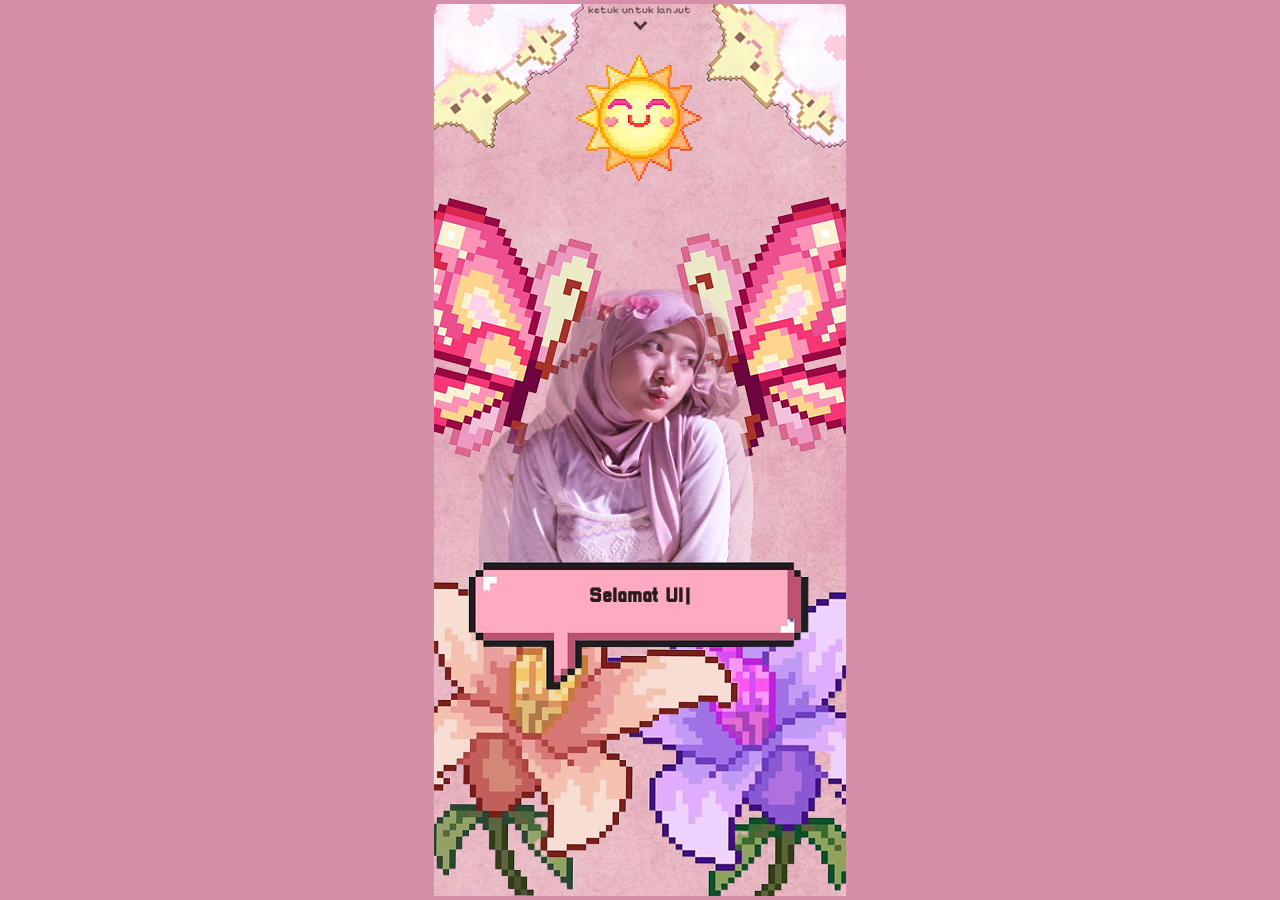
<file: index.html>
<!DOCTYPE html>
<html lang="id">
<head>
<meta charset="UTF-8">
<meta name="viewport" content="width=device-width, initial-scale=1.0, maximum-scale=1.0, user-scalable=no">
<title>Selamat Ulang Tahun 🎂</title>
<link rel="preconnect" href="https://fonts.googleapis.com">
<link rel="preconnect" href="https://fonts.gstatic.com" crossorigin>
<link href="https://fonts.googleapis.com/css2?family=Pixelify+Sans:wght@500;600;700&display=swap" rel="stylesheet">
<link rel="stylesheet" href="style.css">
</head>
<body>

  <main class="phone">

    <!-- ===== SECTION 1: COVER ===== -->
    <section class="screen cover" id="cover">
      <img class="bg" src="assets/cover/bg.png" alt="">

      <img class="stars" src="assets/cover/Group 2.png" alt="">

      <img class="sun" src="assets/cover/sun.png" alt="matahari pixel tersenyum">

      <img class="butterflies" src="assets/cover/butterflies.png" alt="">

      <img class="person" src="assets/cover/person.png" alt="foto Zahra">

<div class="bubble-wrap">
        <img class="bubble-img" src="assets/cover/bubble.png" alt="Bubble">
        <!-- Wadah teks berjalan -->
        <div class="bubble-text-container">
          <span id="typed-text"></span><span class="cursor">|</span>
        </div>
      </div>

      <img class="flowers" src="assets/cover/flowers.png" alt="">

      <div class="scroll-hint" id="go-next">
        <span>ketuk untuk lanjut</span>
        <div class="arrow"></div>
      </div>
    </section>
 

    <!-- section berikutnya menyusul di sini -->

  </main>

<script src="script.js"></script>
</body>
</html>
</file>
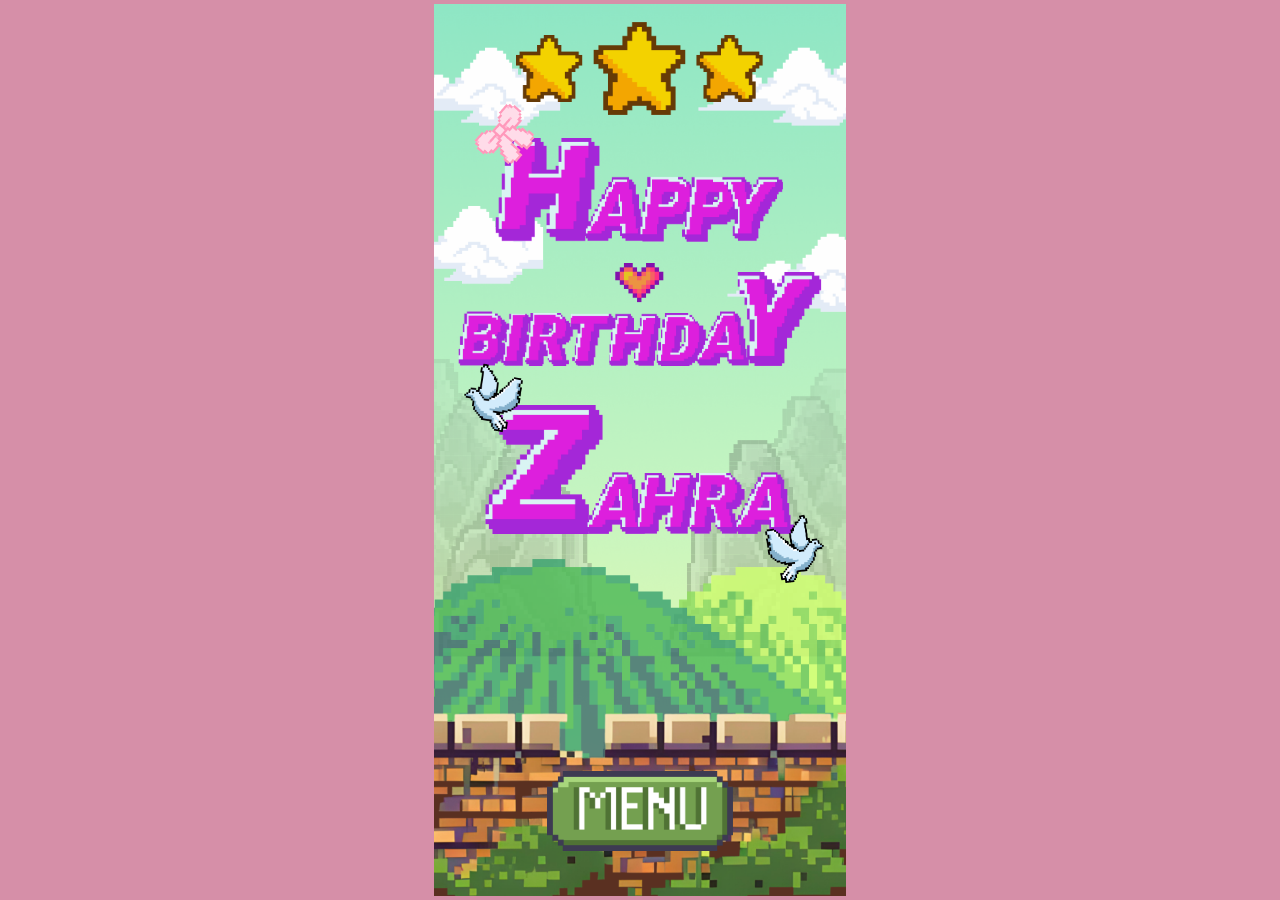
<file: ending.html>
<!DOCTYPE html>
<html lang="id">
<head>
<meta charset="UTF-8">
<meta name="viewport" content="width=device-width, initial-scale=1.0, maximum-scale=1.0, user-scalable=no">
<title>Happy Birthday! 🎉</title>
<link rel="stylesheet" href="style.css">
<link rel="stylesheet" href="ending.css">
</head>
<body>

  <main class="phone">
    <section class="screen ending-screen" id="ending-screen">
      <!-- Background Utama (Langit & Gunung) -->
      <img class="bg" src="assets/Ending/bg.png" alt="">

      <!-- Ornamen Bintang -->
      <img class="deco-stars" src="assets/Ending/stars.png" alt="">
      
      <!-- Ornamen Pita -->
      <img class="deco-bow" src="assets/Ending/bow.png" alt="">

      <!-- Tipografi Tengah -->
      <div class="text-group">
        <img class="text-happy" src="assets/Ending/happy.png" alt="Happy">
        <img class="deco-heart" src="assets/Ending/heart.png" alt="">
        <img class="text-birthday" src="assets/Ending/birthday.png" alt="Birthday">
        <img class="text-zahra" src="assets/Ending/zahra.png" alt="Zahra">
      </div>

      <!-- Burung Merpati -->
      <img class="dove dove-left" src="assets/Ending/dove-left.png" alt="">
      <img class="dove dove-right" src="assets/Ending/dove-right.png" alt="">

      <!-- Tombol Menu -->
      <button class="menu-btn" id="btn-menu" aria-label="Kembali ke Menu Awal">
        <img src="assets/Ending/btn-menu.png" alt="Menu">
      </button>

    </section>
  </main>

<script src="ending.js"></script>
</body>
</html>
</file>
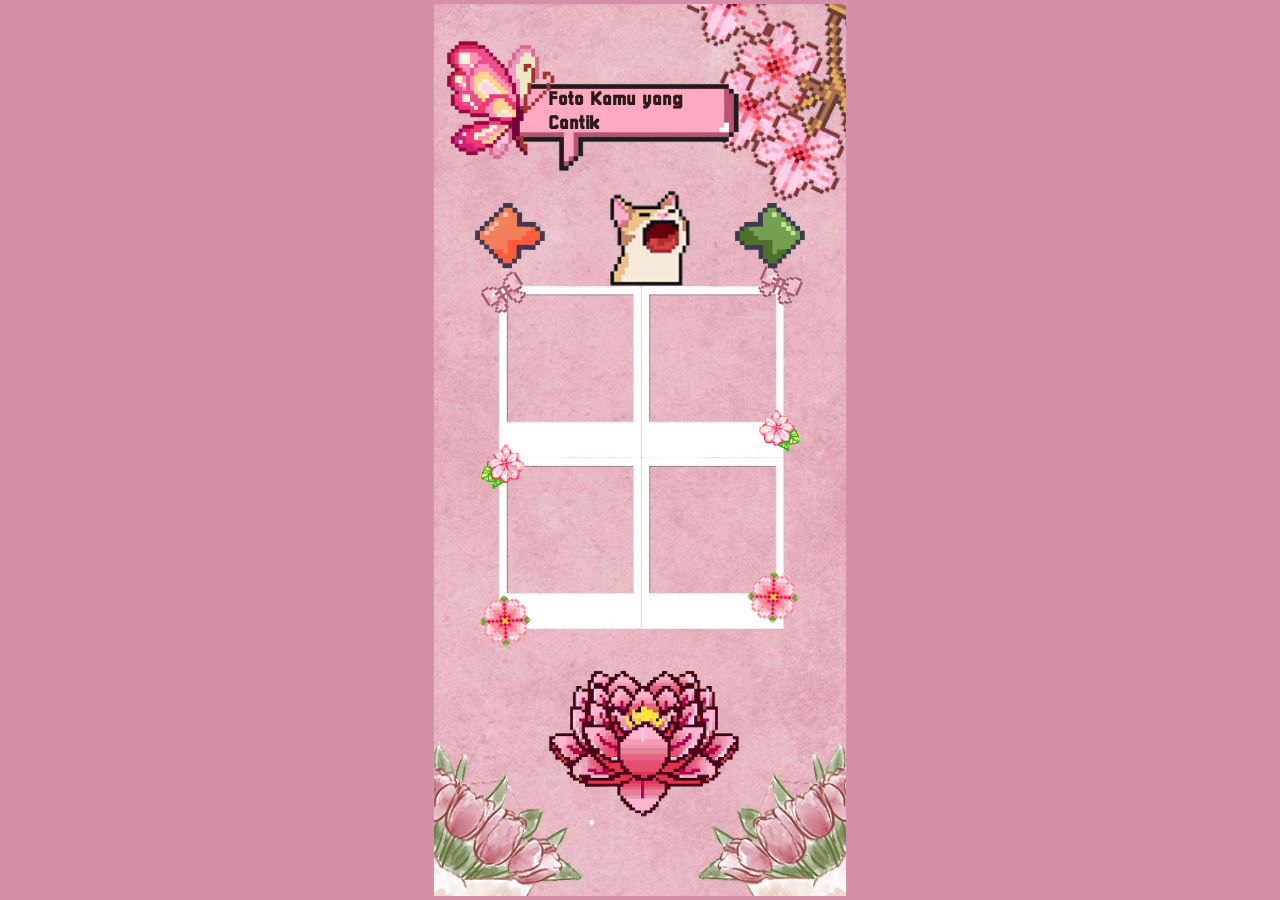
<file: gallery.html>
<!DOCTYPE html>
<html lang="id">
<head>
<meta charset="UTF-8">
<meta name="viewport" content="width=device-width, initial-scale=1.0, maximum-scale=1.0, user-scalable=no">
<title>Gallery 📸</title>
<link rel="stylesheet" href="style.css">
<link rel="stylesheet" href="gallery.css">
</head>
<body>

  <main class="phone">
    <section class="screen gallery-screen" id="gallery-screen">
      <!-- Background -->
      <img class="bg" src="assets/gallery/bg.png" alt="">

      <!-- Ornamen Bunga Atas Kanan -->
      <img class="deco-branch" src="assets/gallery/batang daun.png" alt="">
      
      <!-- Judul Kupu-Kupu -->
      <div class="title-wrap">
        <img class="title-bubble" src="assets/gallery/title-top.png" alt="">
        <p class="title-text">Foto Kamu yang<br>Cantik</p>
      </div>

<!-- Navigasi antar halaman -->
      <button class="nav-arrow prev-arrow" id="prev-page" aria-label="Halaman sebelumnya">
        <img src="assets/gallery/arrow-red.png" alt="">
      </button>
      
      <!-- Ornamen Kucing -->
      <img class="deco-cat" src="assets/gallery/cat.png" alt="">
      
      <button class="nav-arrow next-arrow" id="next-page" aria-label="Halaman selanjutnya">
        <img src="assets/gallery/arrow-green.png" alt="">
      </button>

      <!-- Area Grid Foto Polaroid -->
      <div class="gallery-wrapper">
        <!-- Bingkai polaroid -->
        <img class="border-frame" src="assets/gallery/border.png" alt="">
      </div>

      <!-- Ornamen Bawah (Teratai & Tulip) -->
      <img class="deco-lotus" src="assets/gallery/bottom-lotus.png" alt="">
      <img class="deco-tulips left" src="assets/gallery/sakura-bl.png" alt="">
      <!-- Tulip kanan kita flip sedikit agar simetris dengan desain -->
      <img class="deco-tulips right" src="assets/gallery/sakura-bl.png" alt="">

    </section>
  </main>

<script src="gallery.js"></script>
</body>
</html>
</file>
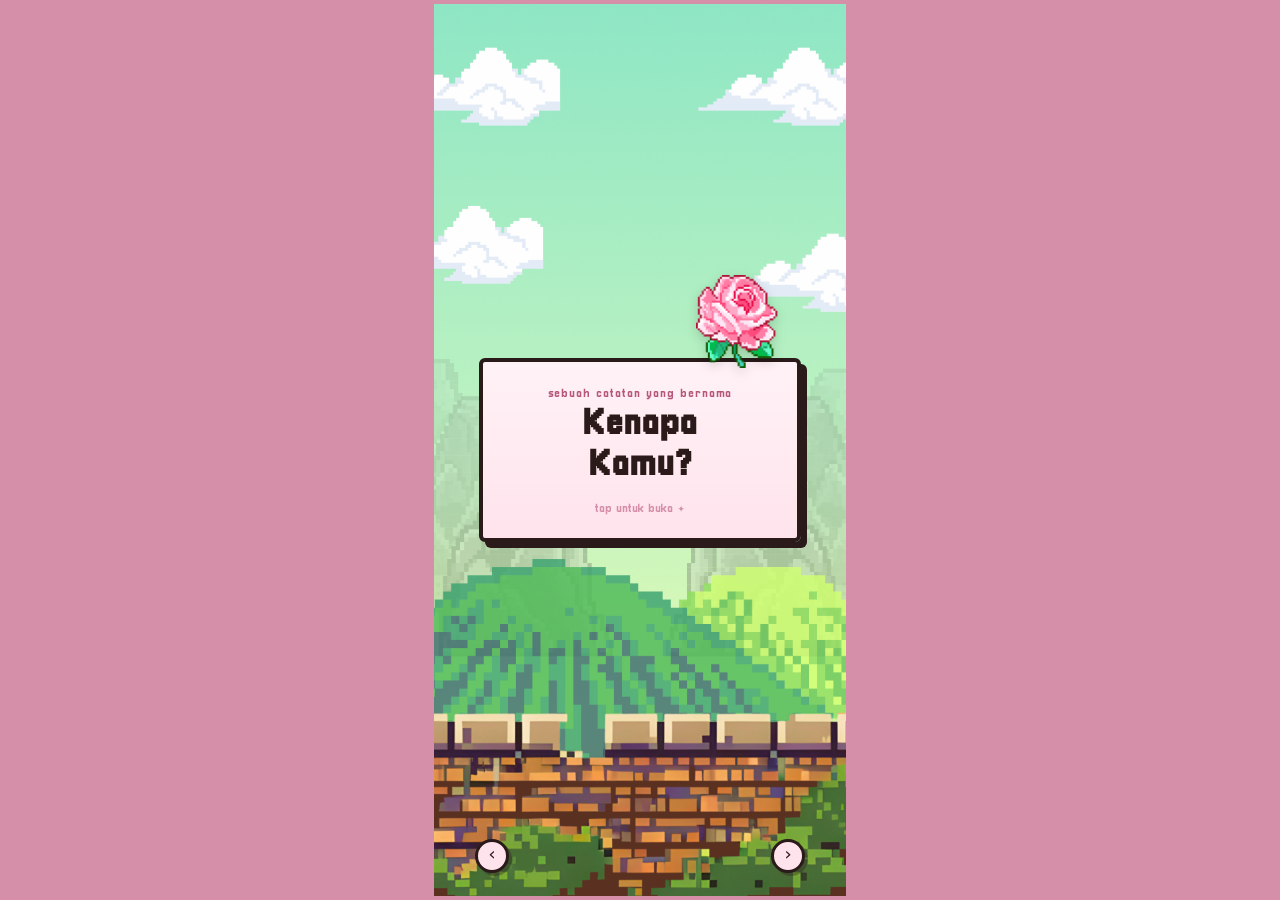
<file: letter.html>
<!DOCTYPE html>
<html lang="id">
<head>
<meta charset="UTF-8">
<meta name="viewport" content="width=device-width, initial-scale=1.0, maximum-scale=1.0, user-scalable=no">
<title>Kenapa Kamu? 💌</title>
<link rel="preconnect" href="https://fonts.googleapis.com">
<link rel="preconnect" href="https://fonts.gstatic.com" crossorigin>
<link href="https://fonts.googleapis.com/css2?family=Patrick+Hand&display=swap" rel="stylesheet">
<link rel="stylesheet" href="style.css">
<link rel="stylesheet" href="letter.css">
</head>
<body>

  <main class="phone">
    <section class="screen letter-screen" id="letter-screen">
      <img class="bg" src="assets/letter/bg.png" alt="">

      <!-- ===== COVER ===== -->
      <div class="cover" id="cover">
        <div class="cover-card">
          <img class="cover-deco" src="assets/letter/rose.png" alt="">
          <p class="cover-kicker">sebuah catatan yang bernama</p>
          <h1 class="cover-title">Kenapa<br>Kamu?</h1>
          <p class="cover-tap">tap untuk buka ✦</p>
        </div>
      </div>

      <!-- ===== BOOK ===== -->
      <div class="book" id="book" hidden>
        <div class="page-stage" id="page-stage">
          <!-- halaman-halaman di-inject lewat JS -->
        </div>

        <button class="flip-zone flip-left" id="flip-prev" aria-label="Halaman sebelumnya"></button>
        <button class="flip-zone flip-right" id="flip-next" aria-label="Halaman berikutnya"></button>

        <div class="flip-controls">
          <button class="flip-btn flip-btn-prev" id="flip-prev-btn" aria-label="Halaman sebelumnya">‹</button>
          <div class="page-indicator" id="page-indicator">1 / 1</div>
          <button class="flip-btn flip-btn-next" id="flip-next-btn" aria-label="Halaman berikutnya">›</button>
        </div>
      </div>

      <!-- navigasi antar section -->
      <button class="nav-arrow prev-arrow" id="prev-page" aria-label="Halaman sebelumnya">‹</button>
      <button class="nav-arrow next-arrow" id="next-page" aria-label="Halaman selanjutnya">›</button>
    </section>
  </main>

<script src="letter.js"></script>
</body>
</html>
</file>
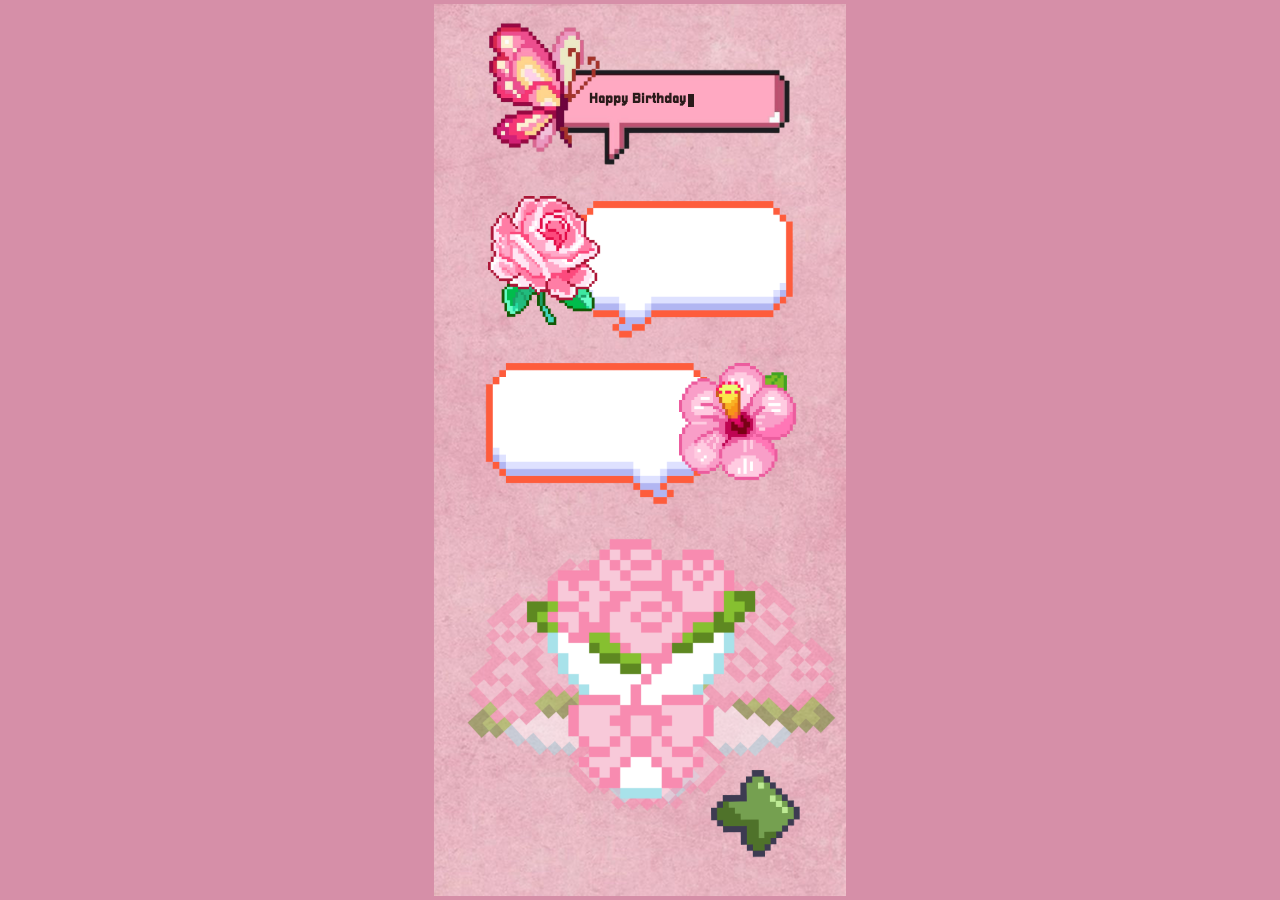
<file: opening.html>
<!DOCTYPE html>
<html lang="id">
<head>
<meta charset="UTF-8">
<meta name="viewport" content="width=device-width, initial-scale=1.0, maximum-scale=1.0, user-scalable=no">
<title>Untuk Kamu 💌</title>
<link rel="stylesheet" href="style.css">
<link rel="stylesheet" href="opening.css">
</head>
<body>

  <main class="phone">
    <section class="screen opening-screen" id="opening-screen">
      <img class="bg" src="assets/Opening/bg.png" alt="">

      <!-- Pesan 1 -->
      <div class="msg1-wrap">
        <img class="msg1-bubble" src="assets/Opening/bubble-happybday.png" alt="">
        <p class="msg1-text" id="msg1-text"></p>
      </div>

      <!-- Pesan 2 -->
      <img class="rose" src="assets/Opening/rose.png" alt="">
      <div class="msg2-wrap">
        <img class="msg2-bubble" src="assets/Opening/bubble-outline-a.png" alt="">
        <p class="msg2-text" id="msg2-text"></p>
      </div>

      <!-- Pesan 3 -->
      <img class="hibiscus" src="assets/Opening/hibiscus.png" alt="">
      <div class="msg3-wrap">
        <img class="msg3-bubble" src="assets/Opening/bubble-outline-b.png" alt="">
        <p class="msg3-text" id="msg3-text"></p>
      </div>

      <img class="bouquet" src="assets/Opening/bouquet.png" alt="">

      <button class="next-btn" id="next-btn" aria-label="Lanjut ke Our Story">
        <img src="assets/Opening/next-arrow.png" alt="">
      </button>
    </section>
  </main>

<script src="opening.js"></script>
</body>
</html>
</file>
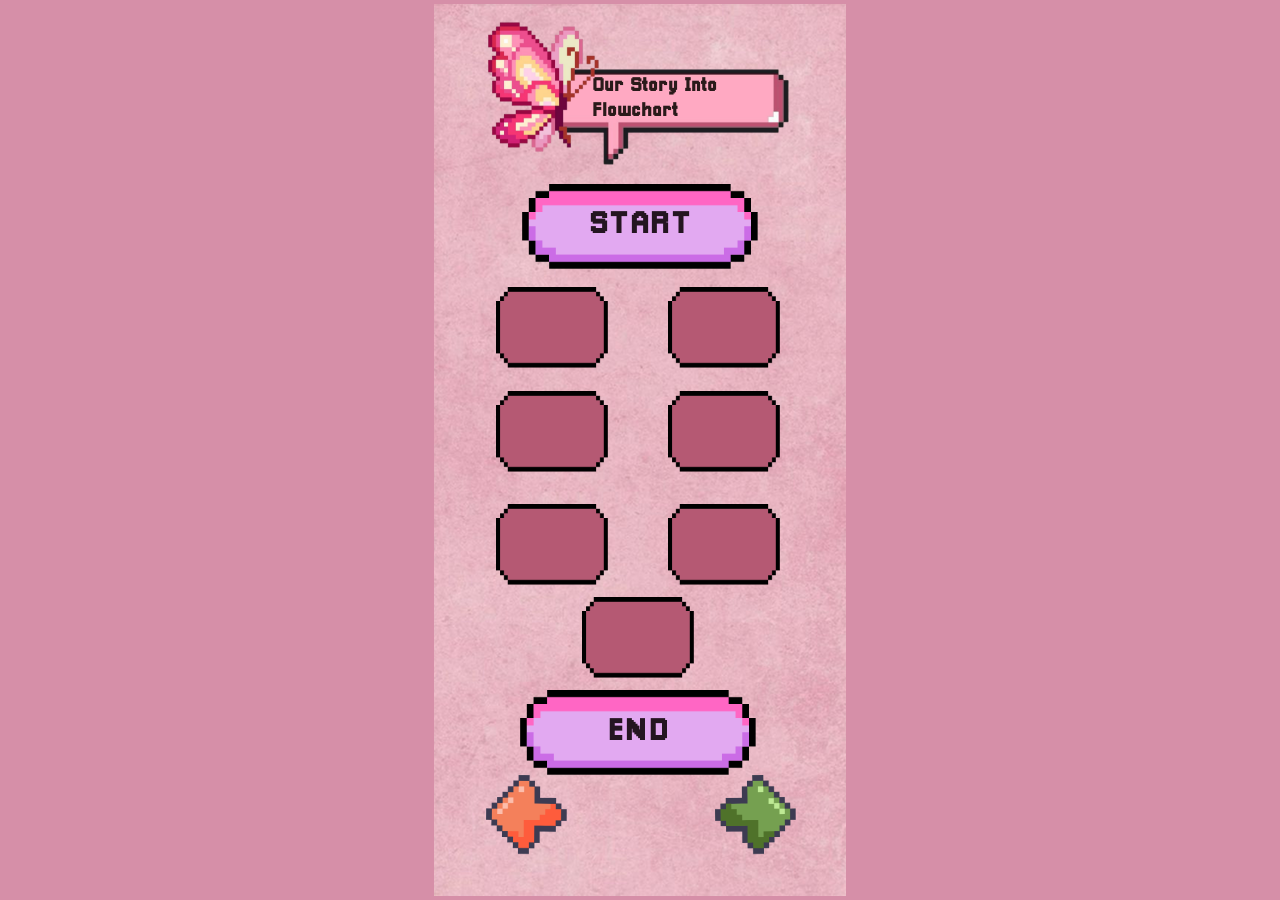
<file: our-story.html>
<!DOCTYPE html>
<html lang="id">
<head>
<meta charset="UTF-8">
<meta name="viewport" content="width=device-width, initial-scale=1.0, maximum-scale=1.0, user-scalable=no">
<title>Our Story 💞</title>
<link rel="stylesheet" href="style.css">
<link rel="stylesheet" href="our-story.css">
</head>
<body>

  <main class="phone">
    <section class="screen story-screen" id="story-screen">
      <img class="bg" src="assets/Our Story/bg.png" alt="">

      <!-- garis-garis panah flowchart, digambar di bawah kotak -->
      <svg class="flow-lines" id="flow-lines" viewBox="0 0 412 845" preserveAspectRatio="none">
        <defs>
          <marker id="arrowhead" markerWidth="6" markerHeight="6" refX="4.5" refY="3" orient="auto">
            <path d="M0,0 L6,3 L0,6 Z" fill="#4a2f37"/>
          </marker>
        </defs>
        <!-- path tiap edge, id sesuai target box, muncul saat box target diklik -->
        <path id="edge-start-2" class="edge" d=""></path>
        <path id="edge-start-3" class="edge" d=""></path>
        <path id="edge-2-4"     class="edge" d=""></path>
        <path id="edge-3-5"     class="edge" d=""></path>
        <path id="edge-4-6"     class="edge" d=""></path>
        <path id="edge-5-7"     class="edge" d=""></path>
        <path id="edge-6-8"     class="edge" d=""></path>
        <path id="edge-7-8"     class="edge" d=""></path>
        <path id="edge-8-end"   class="edge" d=""></path>
      </svg>

      <!-- judul -->
      <div class="title-wrap">
        <img class="title-bubble" src="assets/Our Story/title-bubble.png" alt="">
        <p class="title-text">Our Story Into<br>Flowchart</p>
      </div>

      <!-- START -->
      <div class="node start-node">
        <img class="node-bg" src="assets/Our Story/start-end-btn.png" alt="">
        <p class="node-label">START</p>
      </div>

      <!-- 7 kotak cerita -->
      <button class="story-box" id="box2" data-box="2" style="--bx:15.06%; --by:31.73%; --bw:27.17%; --bh:9.13%;">
        <img class="node-bg" src="assets/Our Story/story-box.png" alt="">
        <p class="box-label">Ketemu pas SMP<br>(2017)</p>
      </button>

      <button class="story-box" id="box3" data-box="3" style="--bx:56.75%; --by:31.73%; --bw:27.17%; --bh:9.13%;">
        <img class="node-bg" src="assets/Our Story/story-box.png" alt="">
        <p class="box-label">Chatton pertama<br>(2020)</p>
      </button>

      <button class="story-box" id="box4" data-box="4" style="--bx:15.06%; --by:43.39%; --bw:27.17%; --bh:9.13%;">
        <img class="node-bg" src="assets/Our Story/story-box.png" alt="">
        <p class="box-label">Konflik Gelang<br>(2023)</p>
      </button>

      <button class="story-box" id="box5" data-box="5" style="--bx:56.75%; --by:43.39%; --bw:27.17%; --bh:9.13%;">
        <img class="node-bg" src="assets/Our Story/story-box.png" alt="">
        <p class="box-label">Konflik Gelang 2<br>(2024)</p>
      </button>

      <button class="story-box" id="box6" data-box="6" style="--bx:15.06%; --by:56.00%; --bw:27.17%; --bh:9.13%;">
        <img class="node-bg" src="assets/Our Story/story-box.png" alt="">
        <p class="box-label">Chatton Lagi<br>(19 Des 25)</p>
      </button>

      <button class="story-box" id="box7" data-box="7" style="--bx:56.75%; --by:56.00%; --bw:27.17%; --bh:9.13%;">
        <img class="node-bg" src="assets/Our Story/story-box.png" alt="">
        <p class="box-label">Akhirnya Ketemuan<br>(3 Jan 26)</p>
      </button>

      <button class="story-box" id="box8" data-box="8" style="--bx:35.87%; --by:66.45%; --bw:27.17%; --bh:9.13%;">
        <img class="node-bg" src="assets/Our Story/story-box.png" alt="">
        <p class="box-label">Jadian<br>(5 Jan 26)</p>
      </button>

      <!-- END -->
      <div class="node end-node">
        <img class="node-bg" src="assets/Our Story/start-end-btn.png" alt="">
        <p class="node-label">END</p>
      </div>

      <!-- navigasi antar halaman -->
      <button class="nav-arrow prev-arrow" id="prev-page" aria-label="Halaman sebelumnya">
        <img src="assets/Our Story/arrow-prev.png" alt="">
      </button>
      <button class="nav-arrow next-arrow" id="next-page" aria-label="Halaman selanjutnya">
        <img src="assets/Our Story/arrow-next.png" alt="">
      </button>
    </section>
  </main>

<script src="our-story.js"></script>
</body>
</html>
</file>
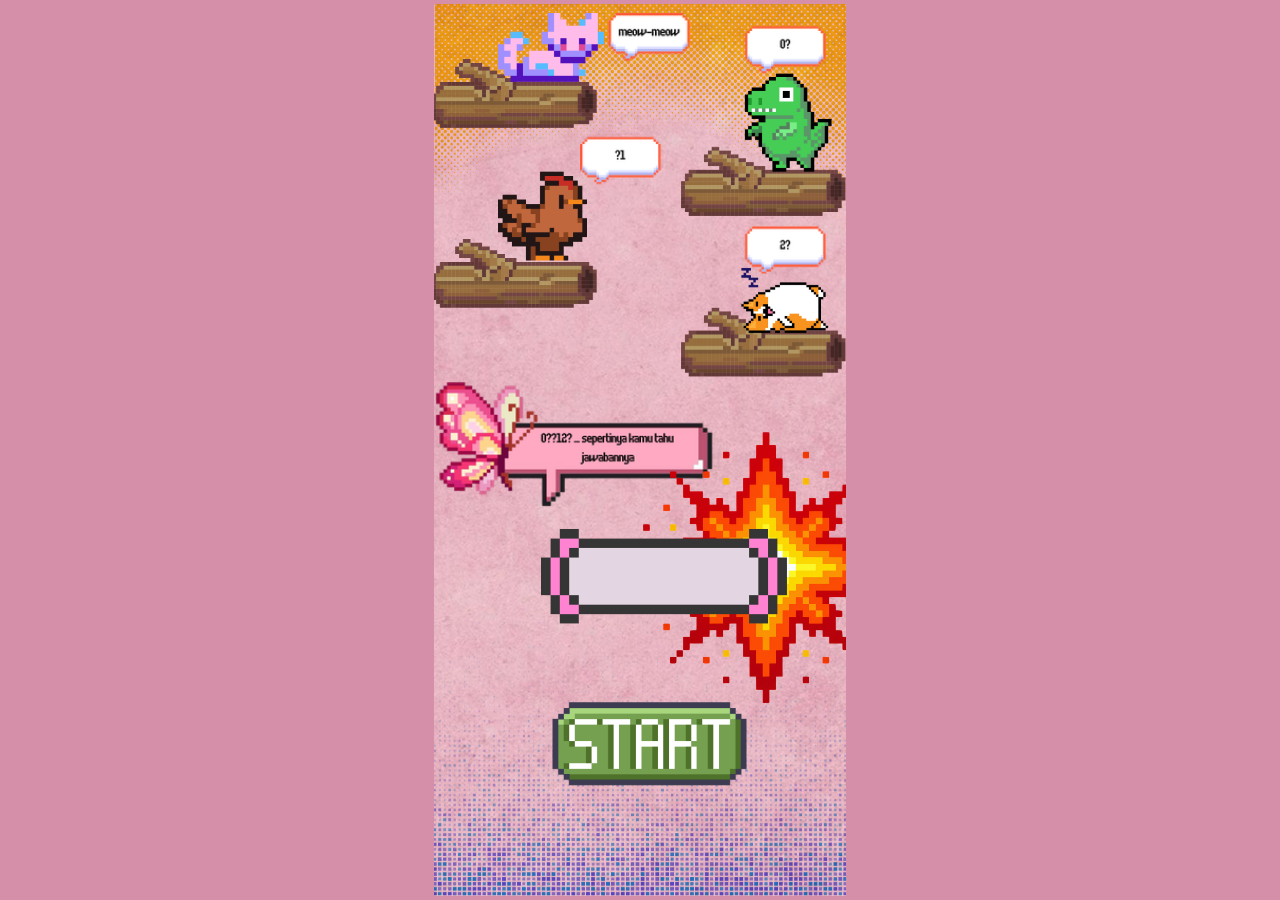
<file: password.html>
<!DOCTYPE html>
<html lang="id">
<head>
<meta charset="UTF-8">
<meta name="viewport" content="width=device-width, initial-scale=1.0, maximum-scale=1.0, user-scalable=no">
<title>Kunci Ulang Tahun 🔒</title>
<link rel="preconnect" href="https://fonts.googleapis.com">
<link rel="preconnect" href="https://fonts.gstatic.com" crossorigin>
<link href="https://fonts.googleapis.com/css2?family=Pixelify+Sans:wght@500;600;700&display=swap" rel="stylesheet">
<link rel="stylesheet" href="style.css">
<link rel="stylesheet" href="password.css">
</head>
<body>

  <main class="phone">
    <section class="screen password-screen" id="password-screen">
      <img class="bg" src="assets/Password/bg.png" alt="">
      <img class="halftone" src="assets/Password/halftone.png" alt="">

      <img class="wood" src="assets/Password/wood.png" alt="">
      <img class="animals" src="assets/Password/animals.png" alt="">
      <img class="hint-bubbles" src="assets/Password/hint-bubbles.png" alt="">

      <img class="hint-butterfly" src="assets/Password/hint-butterfly.png" alt="petunjuk: tanggal jadian">

      <img class="input-art" src="assets/Password/input-box.png" alt="">
      <input class="pw-input" type="text" inputmode="numeric" autocomplete="off"
             maxlength="8" placeholder="" aria-label="Masukkan tanggal jadian">

      <img class="start-art" src="assets/Password/start-btn.png" alt="">
      <button class="start-btn" type="button" aria-label="Mulai"></button>

      <p class="pw-error" id="pw-error">coba lagi ya~</p>
    </section>
  </main>

<script src="password.js"></script>
</body>
</html>
</file>
<file: style.css>
@font-face {
  font-family: "Pixellari";
  src: url("assets/Pixellari.ttf") format("truetype");
  font-display: swap;
}
* {
  margin: 0;
  padding: 0;
  box-sizing: border-box;
  -webkit-tap-highlight-color: transparent;
}

:root {
  --bubble-pink: #f6a8c4;
  --bubble-border: #2a1a1a;
  --page-outer: #d68fa8;
}

html, body {
  height: 100%;
  background: #1a1a1a; /* Background luar HP */
  overflow: hidden; /* Matiin scroll body secara paksa */
}

body {
  font-family: "Pixelify Sans", system-ui, sans-serif;
  display: flex;
  justify-content: center;
  align-items: center;
}

.phone {
  width: 100%;
  height: 100dvh; /* Membaca tinggi dinamis layar HP, termasuk saat address bar Chrome muncul */
  background: var(--page-outer);
  display: flex;
  justify-content: center;
  align-items: center;
  overflow: hidden; /* Gak perlu scroll lagi */
}

.screen {
  position: relative;
  /* MAGIC FORMULA: Ambil ukuran terkecil. Kalau layar HP kurang tinggi, lebarnya otomatis dikecilin biar muat 1 layar full tanpa kepotong */
  width: min(100%, 412px, calc(100dvh * (412 / 892))); 
  aspect-ratio: 412 / 892;
  margin: auto;
  overflow: hidden;
}

.screen img {
  position: absolute;
  display: block;
  pointer-events: none;
  user-select: none;
}

.bg {
  inset: 0;
  width: 100%;
  height: 100%;
  object-fit: cover;
  z-index: 0;
}

.stars {
  top: 0;
  left: 0;
  width: 100%;
  z-index: 1;
  animation: twinkle 3.2s ease-in-out infinite;
}

.sun {
  top: 5%;
  left: 50%;
  width: 34%;
  transform: translateX(-50%);
  z-index: 2;
  transform-origin: center;
  animation: sun-breathe 4.5s ease-in-out infinite;
}

.butterflies {
  top: 8.5%;
  left: 0;
  width: 100%;
  z-index: 3;
}

.butterflies::before { content: none; }

.person {
  top: 31.5%;
  left: 45%;
  width: 68%;
  transform: translateX(-50%);
  z-index: 4;
}

.bubble-wrap {
  position: absolute;
  top: 62%;
  left: 50%;
  transform: translateX(-50%);
  width: 84%;
  z-index: 6;
  display: flex;
  justify-content: center;
  animation: bubble-pop 0.6s cubic-bezier(.2,1.4,.4,1) both;
  animation-delay: 0.3s;
}

.bubble-img {
  position: static;
  width: 100%;
  height: auto;
  image-rendering: pixelated;
}

/* Mengatur posisi teks agar pas di dalam area pink bubble.png */
.bubble-text-container {
  position: absolute;
  top: 50%;
  left: 50%;
  transform: translate(-50%, -50%); /* Geser dikit kalau mau pas di tengah, atau atur margin di bawah */
  width: 90%;
  
  /* Ganti angka margin-top ini buat nurunin teksnya ke bawah */
  margin-top: 40px; /* Ubah angka ini (misal 15px, 25px) sampai posisinya pas */
  
  display: flex;
  align-items: center;
  justify-content: center;
  text-align: center;
  font-family: "Pixellari", monospace;
  font-weight: 700;
  font-size: clamp(17px, 3.2vw, 20px);
  color: #2a1a1a;
  line-height: 1.3;
}
/* Efek kedip kursor */
.cursor {
  display: inline-block;
  margin-left: 2px;
  animation: blink 0.8s infinite;
}

@keyframes blink {
  0%, 100% { opacity: 1; }
  50% { opacity: 0; }
}

.flowers {
  bottom: 0;
  left: 0;
  width: 100%;
  height: auto;
  z-index: 3;
}

/* subtle ambient motion */
@keyframes twinkle {
  0%, 100% { opacity: 1; }
  50% { opacity: 0.75; }
}

@keyframes sun-breathe {
  0%, 100% { transform: translateX(-50%) scale(1) rotate(0deg); }
  50% { transform: translateX(-50%) scale(1.045) rotate(3deg); }
}

.butterflies {
  animation: flutter 2.6s ease-in-out infinite;
}

@keyframes flutter {
  0%, 100% { transform: translateY(0) scaleX(1); }
  50% { transform: translateY(-4px) scaleX(0.98); }
}

@keyframes bubble-pop {
  0% { opacity: 0; transform: translateX(-50%) scale(0.7) translateY(10px); }
  100% { opacity: 1; transform: translateX(-50%) scale(1) translateY(0); }
}

.person {
  animation: float-in 0.9s ease-out both;
}

@keyframes float-in {
  0% { opacity: 0; transform: translateX(-50%) translateY(18px); }
  100% { opacity: 1; transform: translateX(-50%) translateY(0); }
}

.scroll-hint {
  position: absolute;

  left: 50%;
  transform: translateX(-50%);
  z-index: 7;
  display: flex;
  flex-direction: column;
  align-items: center;
  gap: 2px;
  color: var(--bubble-border);
  font-size: 10px;
  letter-spacing: 0.03em;
  opacity: 0.8;
  animation: bob 1.8s ease-in-out infinite;
}

.arrow {
  width: 10px;
  height: 10px;
  border-right: 3px solid var(--bubble-border);
  border-bottom: 3px solid var(--bubble-border);
  transform: rotate(45deg);
}

@keyframes bob {
  0%, 100% { transform: translate(-50%, 0); }
  50% { transform: translate(-50%, 6px); }
}

@media (prefers-reduced-motion: reduce) {
  .stars, .sun, .butterflies, .bubble-wrap, .person, .scroll-hint {
    animation: none !important;
  }
}
</file>
<file: ending.css>
.ending-screen {
  background: var(--page-outer);
  aspect-ratio: 412 / 892;
  overflow: hidden;
  position: relative;
}

.ending-screen .bg {
  position: absolute;
  inset: 0;
  width: 100%;
  height: 100%;
  object-fit: cover;
  z-index: 0;
}

/* ================= ORNAMEN ATAS ================= */
.deco-stars {
  position: absolute;
  top: 2%;
  left: 20%;
  width: 60%;
  z-index: 2;
  animation: star-pulse 2.5s ease-in-out infinite;
}

.deco-bow {
  position: absolute;
  top: 11%;
  left: 9%;
  width: 18%;
  z-index: 7;
  transform: rotate(-15deg);
}

@keyframes star-pulse {
  0%, 100% { transform: scale(1); filter: brightness(1); }
  50% { transform: scale(1.05); filter: brightness(1.2); }
}

/* ================= TIPOGRAFI ================= */
.text-group {
  position: absolute;
  inset: 0;
  width: 100%;
  height: 100%;
  pointer-events: none;
  z-index: 3;
}

/* Kita atur agar semuanya otomatis di tengah secara horizontal */
.text-group img {
  position: absolute;
  left: 50%;
  transform: translateX(-50%);
  height: auto;
  opacity: 0;
}

/* Atur posisi atas (top) dan lebar (width) masing-masing secara spesifik */
.text-happy { 
  top: 15%; 
  width: 70%; 
  animation: pop-in-center 0.8s cubic-bezier(0.175, 0.885, 0.32, 1.275) forwards 0.2s; 
}

.deco-heart { 
  top: 29%; 
  width: 12%; 
  animation: pop-in-center 0.8s cubic-bezier(0.175, 0.885, 0.32, 1.275) forwards 0.4s; 
}

.text-birthday { 
  top: 30%; 
  width: 88%; 
  animation: pop-in-center 0.8s cubic-bezier(0.175, 0.885, 0.32, 1.275) forwards 0.6s; 
}

.text-zahra { 
  top: 45%; 
  width: 75%; 
  animation: pop-in-center 0.8s cubic-bezier(0.175, 0.885, 0.32, 1.275) forwards 0.8s; 
}

/* Keyframe khusus karena kita pakai translateX(-50%) untuk nengahin gambar */
@keyframes pop-in-center {
  0% { transform: translateX(-50%) scale(0.6); opacity: 0; }
  100% { transform: translateX(-50%) scale(1); opacity: 1; }
}
/* ================= BURUNG MERPATI ================= */
.dove {
  position: absolute;
  width: 18%;
  z-index: 4;
}

.dove-left {
  top: 40%;
  left: 5%;
  animation: float-dove-l 4s ease-in-out infinite, flap 0.3s alternate infinite;
}

.dove-right {
  top: 57%;
  right: 3%;
  animation: float-dove-r 3.5s ease-in-out infinite, flap 0.4s alternate infinite;
}

@keyframes float-dove-l {
  0%, 100% { transform: translate(0, 0); }
  50% { transform: translate(5px, -10px); }
}

@keyframes float-dove-r {
  0%, 100% { transform: translate(0, 0); }
  50% { transform: translate(-5px, -12px); }
}

@keyframes flap {
  0% { transform: scaleY(1); }
  100% { transform: scaleY(0.95); }
}

/* ================= TOMBOL MENU ================= */
.menu-btn {
  position: absolute;
  bottom: 5%; 
  left: 25%;
  width: 50%;
  height: 9%; /* Nah ini dia biang keroknya, wajib dikasih height! */
  z-index: 10;
  background: transparent;
  border: none;
  padding: 0;
  cursor: pointer;
  animation: menu-glow 2s ease-in-out infinite;
  transition: transform 0.2s;
}

.menu-btn img {
  position: absolute;
  inset: 0;
  width: 100%;
  height: 100%;
  object-fit: contain;
}

.menu-btn:active {
  transform: scale(0.92);
}

@keyframes menu-glow {
  0%, 100% { filter: drop-shadow(0 0 2px rgba(255,255,255,0.2)); transform: translateY(0); }
  50% { filter: drop-shadow(0 0 10px rgba(255,255,255,0.8)); transform: translateY(-3px); }
}
</file>
<file: gallery.css>
@font-face {
  font-family: "Pixellari";
  src: url("assets/Pixellari.ttf") format("truetype");
  font-display: swap;
}

.gallery-screen {
  background: var(--page-outer);
  aspect-ratio: 412 / 892; 
  overflow: hidden;
  position: relative;
}

.gallery-screen .bg {
  position: absolute;
  inset: 0;
  width: 100%;
  height: 100%;
  object-fit: cover;
  z-index: 0;
}

/* ================= ORNAMEN ATAS ================= */
.deco-branch {
  position: absolute;
  top: -2%;
  right: -2%;
  width: 55%;
  z-index: 5;
  pointer-events: none;
}

.title-wrap {
  position: absolute;
  top: 4%;
  left: -2%;
  width: 82%;
  height: 15%;
  z-index: 6;
}

.title-bubble {
  position: absolute;
  inset: 0;
  width: 100%;
  height: 100%;
  object-fit: contain;
}

.title-text {
  position: absolute;
  left: 36%;
  top: 37%;
  margin: 0;
  font-family: "Pixellari", monospace;
  font-weight: 700;
  color: #2a1a1a;
  font-size: clamp(16px, 4.5vw, 19px);
  line-height: 1.25;
  text-align: left;
}

/* ================= NAVIGASI & KUCING ================= */
/* ---- navigasi ---- */
.nav-arrow {
  position: absolute;
  top: 22%; /* Posisi vertikal sejajar dengan ornamen kucing */
  width: 17%;
  height: 8%; /* Wajib ada height agar hitbox kliknya berfungsi */
  z-index: 10; /* Z-index tinggi agar tidak tertutup div gallery-wrapper */
  border: none;
  background: transparent;
  padding: 0;
  cursor: pointer;
}

.nav-arrow img {
  position: absolute;
  inset: 0;
  width: 100%;
  height: 100%;
  object-fit: contain;
}

.prev-arrow {
  left: 10%;
  animation: nudge-left 1.6s ease-in-out infinite;
}

.next-arrow {
  left: 73%;
  animation: nudge-right 1.6s ease-in-out infinite;
}

@keyframes nudge-left {
  0%, 100% { transform: translateX(0); }
  50% { transform: translateX(-4px); }
}

@keyframes nudge-right {
  0%, 100% { transform: translateX(0); }
  50% { transform: translateX(4px); }
}

.nav-arrow:active {
  transform: scale(0.9);
}

.prev-btn { left: 12%; }
.next-btn { right: 12%; }

.deco-cat {
  position: absolute;
  top: 21%;
  left: 35%;
  width: 35%;
  z-index: 2;
  pointer-events: none;
  animation: cat-bounce 2s ease-in-out infinite;
}

@keyframes cat-bounce {
  0%, 100% { transform: translateY(0); }
  50% { transform: translateY(-4px); }
}

/* ================= GRID FOTO ================= */
.gallery-wrapper {
  position: absolute;
  top: 29%;
  left: 8%;
  width: 84%;
  height: 44%;
  z-index: 3;
}

.border-frame {
  position: absolute;
  inset: 0;
  width: 100%;
  height: 100%;
  object-fit: contain;
  z-index: 5;
  pointer-events: none;
}

/* ================= ORNAMEN BAWAH ================= */
.deco-lotus {
  position: absolute;
  bottom: 7%;
  left: 25%;
  width: 52%;
  z-index: 4;
  pointer-events: none;
  /* Tambahkan titik pusat putaran dan animasinya */
  transform-origin: center center;
  animation: float-spin-lotus 4s ease-in-out infinite;
}

/* Tambahkan keyframes ini di bagian paling bawah file css */
@keyframes float-spin-lotus {
  0%, 100% { transform: rotate(-5deg) translateY(0); }
  50% { transform: rotate(5deg) translateY(-6px); }
}

.deco-tulips {
  position: absolute;
  bottom: -2%;
  width: 44%;
  z-index: 5;
  pointer-events: none;
}

.deco-tulips.left { left: -6%; }
.deco-tulips.right { right: -6%; transform: scaleX(-1); }
</file>
<file: letter.css>
@font-face {
  font-family: "Pixellari";
  src: url("assets/Pixellari.ttf") format("truetype");
  font-display: swap;
}

.letter-screen {
  background: var(--page-outer);
  aspect-ratio: 412 / 892;
  overflow: hidden;
}

.letter-screen .bg {
  position: absolute;
  inset: 0;
  width: 100%;
  height: 100%;
  object-fit: cover;
  z-index: 0;
}

/* ================= COVER ================= */
.cover {
  position: absolute;
  inset: 0;
  z-index: 5;
  display: flex;
  flex-direction: column;
  align-items: center;
  justify-content: center;
  cursor: pointer;
  gap: 18px;
}

.cover[hidden] {
  display: none;
}

.cover-card {
  position: relative;
  width: 78%;
  background: linear-gradient(180deg, #fff2f6 0%, #ffe3ec 100%);
  border: 4px solid #2a1a1a;
  box-shadow: 6px 6px 0 #2a1a1a;
  border-radius: 6px;
  padding: 26px 20px 22px;
  text-align: center;
}

.cover-deco {
  position: absolute;
  bottom: 100%;
  right: 6%;
  margin-bottom: -6px;
  width: 26%;
  filter: drop-shadow(0 4px 6px rgba(0,0,0,0.15));
  animation: cover-deco-sway 3.6s ease-in-out infinite;
  transform-origin: bottom center;
}

@keyframes cover-deco-sway {
  0%, 100% { transform: rotate(-4deg); }
  50% { transform: rotate(4deg); }
}

.cover-kicker {
  margin: 0 0 4px;
  font-family: "Pixellari", monospace;
  font-size: 12px;
  letter-spacing: 0.08em;
  color: #b5567a;
}

.cover-title {
  margin: 0 0 14px;
  font-family: "Pixellari", monospace;
  font-size: clamp(28px, 8vw, 36px);
  line-height: 1.15;
  color: #2a1a1a;
}

.cover-tap {
  margin: 0;
  font-family: "Pixellari", monospace;
  font-size: 12px;
  color: #d68fa8;
  animation: tap-pulse 1.6s ease-in-out infinite;
}

@keyframes tap-pulse {
  0%, 100% { opacity: 0.6; transform: translateY(0); }
  50% { opacity: 1; transform: translateY(-2px); }
}

/* ================= BOOK ================= */
.book {
  position: absolute;
  inset: 6% 6% 10%;
  z-index: 4;
}

.book[hidden] { display: none; }
.cover[hidden] {
  display: none;
}

.page-stage {
  position: relative;
  width: 100%;
  height: 100%;
  border: 4px solid #2a1a1a;
  box-shadow: 6px 6px 0 rgba(42,26,26,0.35);
  border-radius: 8px;
  background: #fffaf2;
  overflow: hidden;
}

.page {
  position: absolute;
  inset: 0;
  display: flex;
  flex-direction: column;
  padding: 20px 18px 34px;
  opacity: 0;
  transform: translateX(24px);
  transition: opacity 0.35s ease, transform 0.35s ease;
  pointer-events: none;
}

.page.active {
  opacity: 1;
  transform: translateX(0);
  pointer-events: auto;
}

.page.leaving-left {
  opacity: 0;
  transform: translateX(-24px);
}

.page.leaving-right {
  opacity: 0;
  transform: translateX(24px);
}

.page-number-tag {
  align-self: flex-start;
  font-family: "Pixellari", monospace;
  font-size: 10px;
  color: #d68fa8;
  background: #ffe3ec;
  border: 2px solid #2a1a1a;
  border-radius: 4px;
  padding: 2px 8px;
  margin-bottom: 10px;
}

.page-body {
  flex: 1;
  overflow-y: auto;
  font-family: "Patrick Hand", "Pixellari", cursive;
  font-size: clamp(14.5px, 4vw, 16.5px);
  line-height: 1.6;
  color: #3a2a2a;
  white-space: pre-line;
  padding-right: 4px;
}

.page-body::-webkit-scrollbar {
  width: 5px;
}
.page-body::-webkit-scrollbar-thumb {
  background: #eec3d3;
  border-radius: 4px;
}

.flip-zone {
  position: absolute;
  top: 0;
  bottom: 0;
  width: 22%;
  border: none;
  background: transparent;
  cursor: pointer;
  z-index: 6;
}

.flip-left { left: 0; }
.flip-right { right: 0; }

.page-indicator {
  font-family: "Pixellari", monospace;
  font-size: 12px;
  color: #6b3f4f;
  background: #ffe3ec;
  border: 2px solid #2a1a1a;
  border-radius: 10px;
  padding: 3px 12px;
}

.flip-controls {
  position: absolute;
  bottom: -9%;
  left: 50%;
  transform: translateX(-50%);
  z-index: 6;
  display: flex;
  align-items: center;
  gap: 12px;
}

.flip-btn {
  width: 30px;
  height: 30px;
  border-radius: 50%;
  border: 3px solid #2a1a1a;
  background: #ff9ebd;
  color: #2a1a1a;
  font-family: "Pixellari", monospace;
  font-size: 16px;
  line-height: 1;
  display: flex;
  align-items: center;
  justify-content: center;
  cursor: pointer;
  box-shadow: 3px 3px 0 rgba(42,26,26,0.35);
}

.flip-btn:active {
  transform: scale(0.9);
}

.flip-btn:disabled {
  opacity: 0.35;
  cursor: default;
}

/* ================= cross-section nav ================= */
.nav-arrow {
  position: absolute;
  top: 95.5%;
  transform: translateY(-50%);
  width: 34px;
  height: 34px;
  border-radius: 50%;
  border: 3px solid #2a1a1a;
  background: #ffe3ec;
  color: #2a1a1a;
  font-family: "Pixellari", monospace;
  font-size: 18px;
  line-height: 1;
  display: flex;
  align-items: center;
  justify-content: center;
  cursor: pointer;
  z-index: 7;
  box-shadow: 3px 3px 0 rgba(42,26,26,0.35);
}

.prev-arrow { left: 10%; }
.next-arrow { right: 10%; }

.nav-arrow:active {
  transform: translateY(-50%) scale(0.9);
}

@media (prefers-reduced-motion: reduce) {
  .cover-deco, .cover-tap { animation: none !important; }
}
</file>
<file: opening.css>
@font-face {
  font-family: "Pixellari";
  src: url("assets/Pixellari.ttf") format("truetype");
  font-display: swap;
}

.opening-screen {
  background: var(--page-outer);
  aspect-ratio: 412 / 892;
}

.opening-screen .bg {
  inset: 0;
  width: 100%;
  height: 100%;
  object-fit: cover;
  z-index: 0;
}

.opening-screen img {
  position: absolute;
  display: block;
  pointer-events: none;
  user-select: none;
}

/* ---- message 1 : happy birthday ---- */
.msg1-wrap {
  position: absolute;
  left: 12.86%;
  top: 2.01%;
  width: 74.72%;
  height: 16.32%;
  z-index: 2;
}

.msg1-bubble {
  position: absolute;
  inset: 0;
  width: 100%;
  height: 100%;
}

.msg1-text {
  position: absolute;
  left: 33%;
  right: 6%;
  top: 4%;
  height: 100%;
  display: flex;
  align-items: center;
  margin: 0;
  font-family: "Pixellari", monospace;
  font-weight: 700;
  color: #2a1a1a;
  font-size: clamp(11px, 3.1vw, 13.5px);
  line-height: 1.35;
}

/* ---- message 2 : kesehatan (rose) ---- */
.rose {
  left: 13.11%;
  top: 21.54%;
  width: 27.42%;
  z-index: 3;
}

.msg2-wrap {
  position: absolute;
  left: 33.98%;
  top: 22.13%;
  width: 55.07%;
  height: 15.26%;
  z-index: 2;
}

.msg2-bubble {
  position: absolute;
  inset: 0;
  width: 100%;
  height: 100%;
}

.msg2-text {
  position: absolute;
  left: 9%;
  right: 9%;
  top: -8%;
  bottom: 14%;
  display: flex;
  align-items: center;
  margin: 0;
  font-family: "Pixellari", monospace;
  font-weight: 700;
  color: #f0b400;
  font-size: clamp(13x, 2.9vw, 15.26%);
  line-height: 1.3;
}

/* ---- message 3 : kesayanganku (hibiscus) ---- */
.hibiscus {
  left: 59.47%;
  top: 40.24%;
  width: 28.66%;
  z-index: 3;
}

.msg3-wrap {
  position: absolute;
  left: 12.38%;
  top: 40.24%;
  width: 55.61%;
  height: 15.98%;
  z-index: 2;
}

.msg3-bubble {
  position: absolute;
  inset: 0;
  width: 100%;
  height: 100%;
}

.msg3-text {
  position: absolute;
  left: 9%;
  right: 9%;
  top: -4%;
  bottom: 14%;
  display: flex;
  align-items: center;
  margin: 0;
  font-family: "Pixellari", monospace;
  font-weight: 700;
  color: #74a050;
  font-size: clamp(13px, 2.9vw, 15px);
  line-height: 1.3;
}

.bouquet {
  left: -2.18%;
  top: 58.11%;
  width: 108.43%;
  z-index: 1;
  animation: bouquet-sway 5s ease-in-out infinite;
  transform-origin: top center;
}

@keyframes bouquet-sway {
  0%, 100% { transform: rotate(0deg); }
  50% { transform: rotate(0.8deg); }
}

.next-btn {
  position: absolute;
  left: 67.23%;
  top: 85.92%;
  width: 21.6%;
  height: 9.82%;
  z-index: 4;
  border: none;
  background: transparent;
  padding: 0;
  cursor: pointer;
  animation: arrow-nudge 1.6s ease-in-out infinite;
}

.next-btn img {
  position: static;
  width: 100%;
  height: 100%;
}

.next-btn:active {
  transform: scale(0.92);
}

@keyframes arrow-nudge {
  0%, 100% { transform: translateX(0); }
  50% { transform: translateX(4px); }
}

/* typing caret */
.typing::after {
  content: "";
  display: inline-block;
  width: 0.5em;
  height: 1em;
  background: currentColor;
  margin-left: 2px;
  vertical-align: -0.15em;
  animation: caret-blink 0.8s steps(1) infinite;
}

@keyframes caret-blink {
  0%, 49% { opacity: 1; }
  50%, 100% { opacity: 0; }
}

@media (prefers-reduced-motion: reduce) {
  .bouquet, .next-btn { animation: none !important; }
}
</file>
<file: our-story.css>
@font-face {
  font-family: "Pixellari";
  src: url("assets/Pixellari.ttf") format("truetype");
  font-display: swap;
}

.story-screen {
  background: var(--page-outer);
  aspect-ratio: 412 / 892;
}

.story-screen .bg {
  inset: 0;
  width: 100%;
  height: 100%;
  object-fit: cover;
  z-index: 0;
}

.story-screen img {
  pointer-events: none;
  user-select: none;
}

.flow-lines {
  position: absolute;
  inset: 0;
  width: 100%;
  height: 100%;
  z-index: 1;
}

.edge {
  fill: none;
  stroke: #4a2f37;
  stroke-width: 2.5;
  stroke-linecap: round;
  stroke-linejoin: round;
  marker-end: url(#arrowhead);
  stroke-dasharray: 400;
  stroke-dashoffset: 400;
  opacity: 0;
  transition: stroke-dashoffset 0.6s ease, opacity 0.2s ease;
}

.edge.show {
  opacity: 1;
  stroke-dashoffset: 0;
}

/* ---- judul ---- */
.title-wrap {
  position: absolute;
  left: 12.73%;
  top: 1.93%;
  width: 74.69%;
  height: 16.32%;
  z-index: 3;
}

.title-bubble {
  position: absolute;
  inset: 0;
  width: 100%;
  height: 100%;
}

.title-text {
  position: absolute;
  left: 34%;
  right: 6%;
  top: 16%;
  bottom: 8%;
  margin: 0;
  display: flex;
  flex-direction: column;
  justify-content: center;
  font-family: "Pixellari", monospace;
  font-weight: 700;
  color: #2a1a1a;
  font-size: clamp(16px, 2.9vw, 19px);
  line-height: 1.3;
  text-align: left;
}

/* ---- node umum (start / end / story box) ---- */
.node,
.story-box {
  position: absolute;
  z-index: 2;
  border: none;
  background: transparent;
  padding: 0;
  margin: 0;
}

.node-bg {
  position: absolute;
  inset: 0;
  width: 100%;
  height: 100%;
}

.start-node {
  left: 21.43%;
  top: 20.14%;
  width: 57.22%;
  height: 9.58%;
}

.end-node {
  left: 20.89%;
  top: 76.90%;
  width: 57.22%;
  height: 9.58%;
}

.node-label {
  position: absolute;
  inset: 0;
  margin: 0;
  display: flex;
  align-items: center;
  justify-content: center;
  font-family: "Pixellari", monospace;
  font-weight: 700;
  font-size: clamp(20px, 6.5vw, 30px);
  color: #241521;
  letter-spacing: 0.05em;
  animation: node-pulse 3s ease-in-out infinite;
}

@keyframes node-pulse {
  0%, 100% { transform: scale(1); }
  50% { transform: scale(1.035); }
}

/* ---- kotak cerita (interaktif) ---- */
.story-box {
  left: var(--bx);
  top: var(--by);
  width: var(--bw);
  height: var(--bh);
  cursor: pointer;
  animation: box-idle 2.4s ease-in-out infinite;
}

.story-box:nth-of-type(even) {
  animation-delay: 0.4s;
}

@keyframes box-idle {
  0%, 100% { transform: translateY(0); }
  50% { transform: translateY(-2px); }
}

.story-box:active {
  transform: scale(0.95) !important;
}

.box-label {
  position: absolute;
  inset: 8% 10%;
  margin: 0;
  display: flex;
  align-items: center;
  justify-content: center;
  text-align: center;
  font-family: "Pixellari", monospace;
  font-weight: 700;
  font-size: clamp(9.5px, 2.6vw, 11.5px);
  line-height: 1.25;
  color: #ffde59;
  opacity: 0;
  transform: scale(0.6);
  transition: opacity 0.35s ease, transform 0.35s cubic-bezier(.2,1.6,.4,1);
}

.story-box.revealed .box-label {
  opacity: 1;
  transform: scale(1);
}

.story-box.revealed {
  animation: none;
}

/* sedikit sorot/glow saat baru kebuka */
.story-box.just-revealed .node-bg {
  filter: drop-shadow(0 0 6px rgba(255, 222, 89, 0.9));
}

/* ---- navigasi ---- */
.nav-arrow {
  position: absolute;
  top: 86.48%;
  width: 19.64%;
  height: 8.97%;
  z-index: 3;
  border: none;
  background: transparent;
  padding: 0;
  cursor: pointer;
}

.nav-arrow img {
  position: absolute;
  inset: 0;
  width: 100%;
  height: 100%;
}

.prev-arrow {
  left: 12.73%;
  animation: nudge-left 1.6s ease-in-out infinite;
}

.next-arrow {
  left: 68.32%;
  animation: nudge-right 1.6s ease-in-out infinite;
}

@keyframes nudge-left {
  0%, 100% { transform: translateX(0); }
  50% { transform: translateX(-4px); }
}

@keyframes nudge-right {
  0%, 100% { transform: translateX(0); }
  50% { transform: translateX(4px); }
}

.nav-arrow:active {
  transform: scale(0.9);
}

@media (prefers-reduced-motion: reduce) {
  .node-label, .story-box, .prev-arrow, .next-arrow {
    animation: none !important;
  }
}
</file>
<file: password.css>
.password-screen {
  background: var(--page-outer);
}

.halftone {
  top: 0;
  left: 0;
  width: 100%;
  height: 100%;
  object-fit: cover;
  z-index: 1;
  mix-blend-mode: multiply;
  opacity: 0.9;
}

.wood {
  left: -0.5%;
  top: 6.2%;
  width: 100.5%;
  z-index: 2;
}

.animals {
  left: 15.5%;
  top: 1%;
  width: 81.3%;
  z-index: 3;
  animation: flutter 2s ease infinite;
}

.hint-bubbles {
  left: 35.4%;
  top: 1%;
  width: 59.7%;
  z-index: 4;
  animation: flutter 2s ease infinite;
}

.hint-butterfly {
  left: 0;
  top: 42.3%;
  width: 68.7%;
  z-index: 5;
  animation: flutter 2.6s ease-in-out infinite;
}

.input-art {
  left: 26%;
  top: 48%;
  width: 87.9%;
  z-index: 6;
}

.pw-input {
  position: absolute;
  left: 28%;
  top: 59.5%;
  width: 58%;
  height: 8.6%;
  z-index: 7;
  border: none;
  background: transparent;
  outline: none;
  text-align: center;
  font-family: "Pixelify Sans", system-ui, sans-serif;
  font-weight: 600;
  font-size: clamp(16px, 4.6vw, 20px);
  letter-spacing: 0.12em;
  color: #2a1a1a;
  caret-color: #2a1a1a;
}

.start-art {
  left: 28.6%;
  top: 51.8%;
  width: 47.3%;
  z-index: 6;
  pointer-events: none;
animation: flutter 1s ease forwards;animation: flutter 2s ease infinite;}

.start-btn {
  position: absolute;
  left: 26.7%;
  top: 77.9%;
  width: 49.8%;
  height: 9.5%;
  z-index: 7;
  border: none;
  background: transparent;
  cursor: pointer;
  padding: 0;
}

.start-btn:active {
  transform: scale(0.96);
}

.pw-error {
  position: absolute;
  left: 50%;
  top: 89%;
  transform: translateX(-50%);
  z-index: 7;
  color: #8a1f3d;
  font-weight: 600;
  font-size: 13px;
  opacity: 0;
  transition: opacity 0.25s ease;
  text-align: center;
  width: 90%;
}

.pw-error.show {
  opacity: 1;
  animation: shake 0.4s ease;
}

@keyframes shake {
  0%, 100% { transform: translateX(-50%); }
  25% { transform: translateX(-53%); }
  75% { transform: translateX(-47%); }
}

.password-screen.unlocked .wood,
.password-screen.unlocked .animals,
.password-screen.unlocked .hint-bubbles,
.password-screen.unlocked .hint-butterfly,
.password-screen.unlocked .input-art,
.password-screen.unlocked .start-art,
.password-screen.unlocked .start-btn,
.password-screen.unlocked .pw-input {
  transition: opacity 0.5s ease, transform 0.5s ease;
  opacity: 0;
  transform: scale(0.9);
  pointer-events: none;
}
</file>
